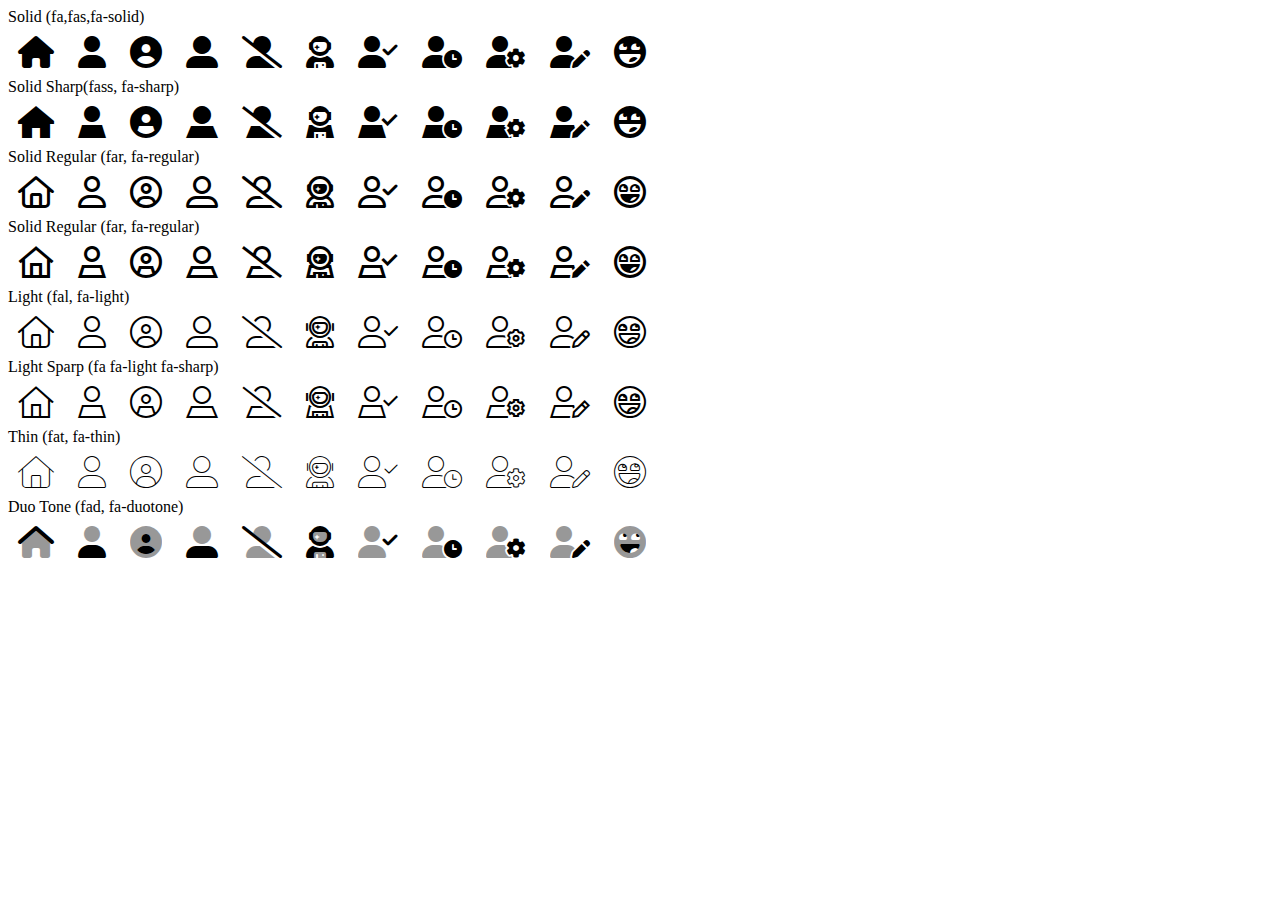
<file: assets/front/fontawesome/index.html>
<!DOCTYPE html>
<html lang="en">
<head>
    <meta charset="UTF-8">
    <meta http-equiv="X-UA-Compatible" content="IE=edge">
    <meta name="viewport" content="width=device-width, initial-scale=1.0">
    <title>Document</title>

    <link
        rel="stylesheet"

        href="css/all.css"
      >

      <link
        rel="stylesheet"

        href="css/sharp-solid.css"
      >

      <link
        rel="stylesheet"

        href="css/sharp-regular.css"
      >

      <link
        rel="stylesheet"

        href="css/sharp-light.css"
      >
    <style>
        .fa, .fas, .fass, .far, .fal, .fat, .fad{
            font-size: 32px;
            margin: 10px;
        }
    </style>
</head>
<body>
    <!-- all fontawesome icons -->
    Solid (fa,fas,fa-solid)
    <br>
    <i class="fa fa-solid fa-home"></i>
    <i class="fas fa-user"></i>
    <i class="fas fa-user-circle"></i>
    <i class="fas fa-user-alt"></i>
    <i class="fas fa-user-alt-slash"></i>
    <i class="fas fa-user-astronaut"></i>
    <i class="fas fa-user-check"></i>
    <i class="fas fa-user-clock"></i>
    <i class="fas fa-user-cog"></i>
    <i class="fas fa-user-edit"></i>
    <i class="fas fa-face-awesome"></i>
    <br>
    Solid Sharp(fass, fa-sharp)
    <br>
    <i class="fa fa-sharp fa-home"></i>
    <i class="fass fa-user"></i>
    <i class="fass fa-user-circle"></i>
    <i class="fass fa-user-alt"></i>
    <i class="fass fa-user-alt-slash"></i>
    <i class="fass fa-user-astronaut"></i>
    <i class="fass fa-user-check"></i>
    <i class="fass fa-user-clock"></i>
    <i class="fass fa-user-cog"></i>
    <i class="fass fa-user-edit"></i>
    <i class="fass fa-face-awesome"></i>
    <br>
    Solid Regular (far, fa-regular)
    <br>
    <i class="far fa-home"></i>
    <i class="far fa-user"></i>
    <i class="far fa-user-circle"></i>
    <i class="far fa-user-alt"></i>
    <i class="far fa-user-alt-slash"></i>
    <i class="far fa-user-astronaut"></i>
    <i class="far fa-user-check"></i>
    <i class="far fa-user-clock"></i>
    <i class="far fa-user-cog"></i>
    <i class="far fa-user-edit"></i>
    <i class="far fa-face-awesome"></i>
    <br>
    Solid Regular (far, fa-regular)
    <br>
    <i class="fa fa-regular fa-sharp fa-home"></i>
    <i class="fa fa-regular fa-sharp fa-user"></i>
    <i class="fa fa-regular fa-sharp fa-user-circle"></i>
    <i class="fa fa-regular fa-sharp fa-user-alt"></i>
    <i class="fa fa-regular fa-sharp fa-user-alt-slash"></i>
    <i class="fa fa-regular fa-sharp fa-user-astronaut"></i>
    <i class="fa fa-regular fa-sharp fa-user-check"></i>
    <i class="fa fa-regular fa-sharp fa-user-clock"></i>
    <i class="fa fa-regular fa-sharp fa-user-cog"></i>
    <i class="fa fa-regular fa-sharp fa-user-edit"></i>
    <i class="fa fa-regular fa-sharp fa-face-awesome"></i>
    <br>
    Light (fal, fa-light)
    <br>
    <i class="fal fa- fa-home"></i>
    <i class="fal fa-user"></i>
    <i class="fal fa-user-circle"></i>
    <i class="fal fa-user-alt"></i>
    <i class="fal fa-user-alt-slash"></i>
    <i class="fal fa-user-astronaut"></i>
    <i class="fal fa-user-check"></i>
    <i class="fal fa-user-clock"></i>
    <i class="fal fa-user-cog"></i>
    <i class="fal fa-user-edit"></i>
    <i class="fal fa-face-awesome"></i>
    <br>
    Light Sparp (fa fa-light fa-sharp)
    <br>
    <i class="fa fa-light fa-sharp fa-home"></i>
    <i class="fa fa-light fa-sharp fa-user"></i>
    <i class="fa fa-light fa-sharp fa-user-circle"></i>
    <i class="fa fa-light fa-sharp fa-user-alt"></i>
    <i class="fa fa-light fa-sharp fa-user-alt-slash"></i>
    <i class="fa fa-light fa-sharp fa-user-astronaut"></i>
    <i class="fa fa-light fa-sharp fa-user-check"></i>
    <i class="fa fa-light fa-sharp fa-user-clock"></i>
    <i class="fa fa-light fa-sharp fa-user-cog"></i>
    <i class="fa fa-light fa-sharp fa-user-edit"></i>
    <i class="fa fa-light fa-sharp fa-face-awesome"></i>
    <br>
    Thin (fat, fa-thin)
    <br>
    <i class="fa fa-thin fa-home"></i>
    <i class="fat fa-user"></i>
    <i class="fat fa-user-circle"></i>
    <i class="fat fa-user-alt"></i>
    <i class="fat fa-user-alt-slash"></i>
    <i class="fat fa-user-astronaut"></i>
    <i class="fat fa-user-check"></i>
    <i class="fat fa-user-clock"></i>
    <i class="fat fa-user-cog"></i>
    <i class="fat fa-user-edit"></i>
    <i class="fat fa-face-awesome"></i>
    <br>
    Duo Tone (fad, fa-duotone)
    <br>
    <i class="fad fa-home"></i>
    <i class="fad fa-user"></i>
    <i class="fad fa-user-circle"></i>
    <i class="fad fa-user-alt"></i>
    <i class="fad fa-user-alt-slash"></i>
    <i class="fad fa-user-astronaut"></i>
    <i class="fad fa-user-check"></i>
    <i class="fad fa-user-clock"></i>
    <i class="fad fa-user-cog"></i>
    <i class="fad fa-user-edit"></i>
    <i class="fad fa-face-awesome"></i>
    <br>

</body>
</html>
</file>
<file: assets/front/fontawesome/css/sharp-solid.css>
/*!
 * Font Awesome Pro 6.4.0 by @fontawesome - https://fontawesome.com
 * License - https://fontawesome.com/license (Commercial License)
 * Copyright 2023 Fonticons, Inc.
 */
 :host,:root{--fa-style-family-sharp:"Font Awesome 6 Sharp";--fa-font-sharp-solid:normal 900 1em/1 "Font Awesome 6 Sharp"}@font-face{font-family:"Font Awesome 6 Sharp";font-style:normal;font-weight:900;font-display:block;src:url(../fonts/fa-sharp-solid-900.woff2) format("woff2"),url(../fonts/fa-sharp-solid-900.ttf) format("truetype")}.fa-solid,.fass{font-weight:900}
</file>
<file: assets/front/fontawesome/css/sharp-regular.css>
/*!
 * Font Awesome Pro 6.4.0 by @fontawesome - https://fontawesome.com
 * License - https://fontawesome.com/license (Commercial License)
 * Copyright 2023 Fonticons, Inc.
 */
 :host,:root{--fa-style-family-sharp:"Font Awesome 6 Sharp";--fa-font-sharp-regular:normal 400 1em/1 "Font Awesome 6 Sharp"}@font-face{font-family:"Font Awesome 6 Sharp";font-style:normal;font-weight:400;font-display:block;src:url(../fonts/fa-sharp-regular-400.woff2) format("woff2"),url(../fonts/fa-sharp-regular-400.ttf) format("truetype")}.fa-regular,.fasr{font-weight:400}
</file>
<file: assets/front/fontawesome/css/sharp-light.css>
/*!
 * Font Awesome Pro 6.4.0 by @fontawesome - https://fontawesome.com
 * License - https://fontawesome.com/license (Commercial License)
 * Copyright 2023 Fonticons, Inc.
 */
 :host,:root{--fa-style-family-sharp:"Font Awesome 6 Sharp";--fa-font-sharp-light:normal 300 1em/1 "Font Awesome 6 Sharp"}@font-face{font-family:"Font Awesome 6 Sharp";font-style:normal;font-weight:300;font-display:block;src:url(../fonts/fa-sharp-light-300.woff2) format("woff2"),url(../fonts/fa-sharp-light-300.ttf) format("truetype")}.fa-light,.fasl{font-weight:300}
</file>
